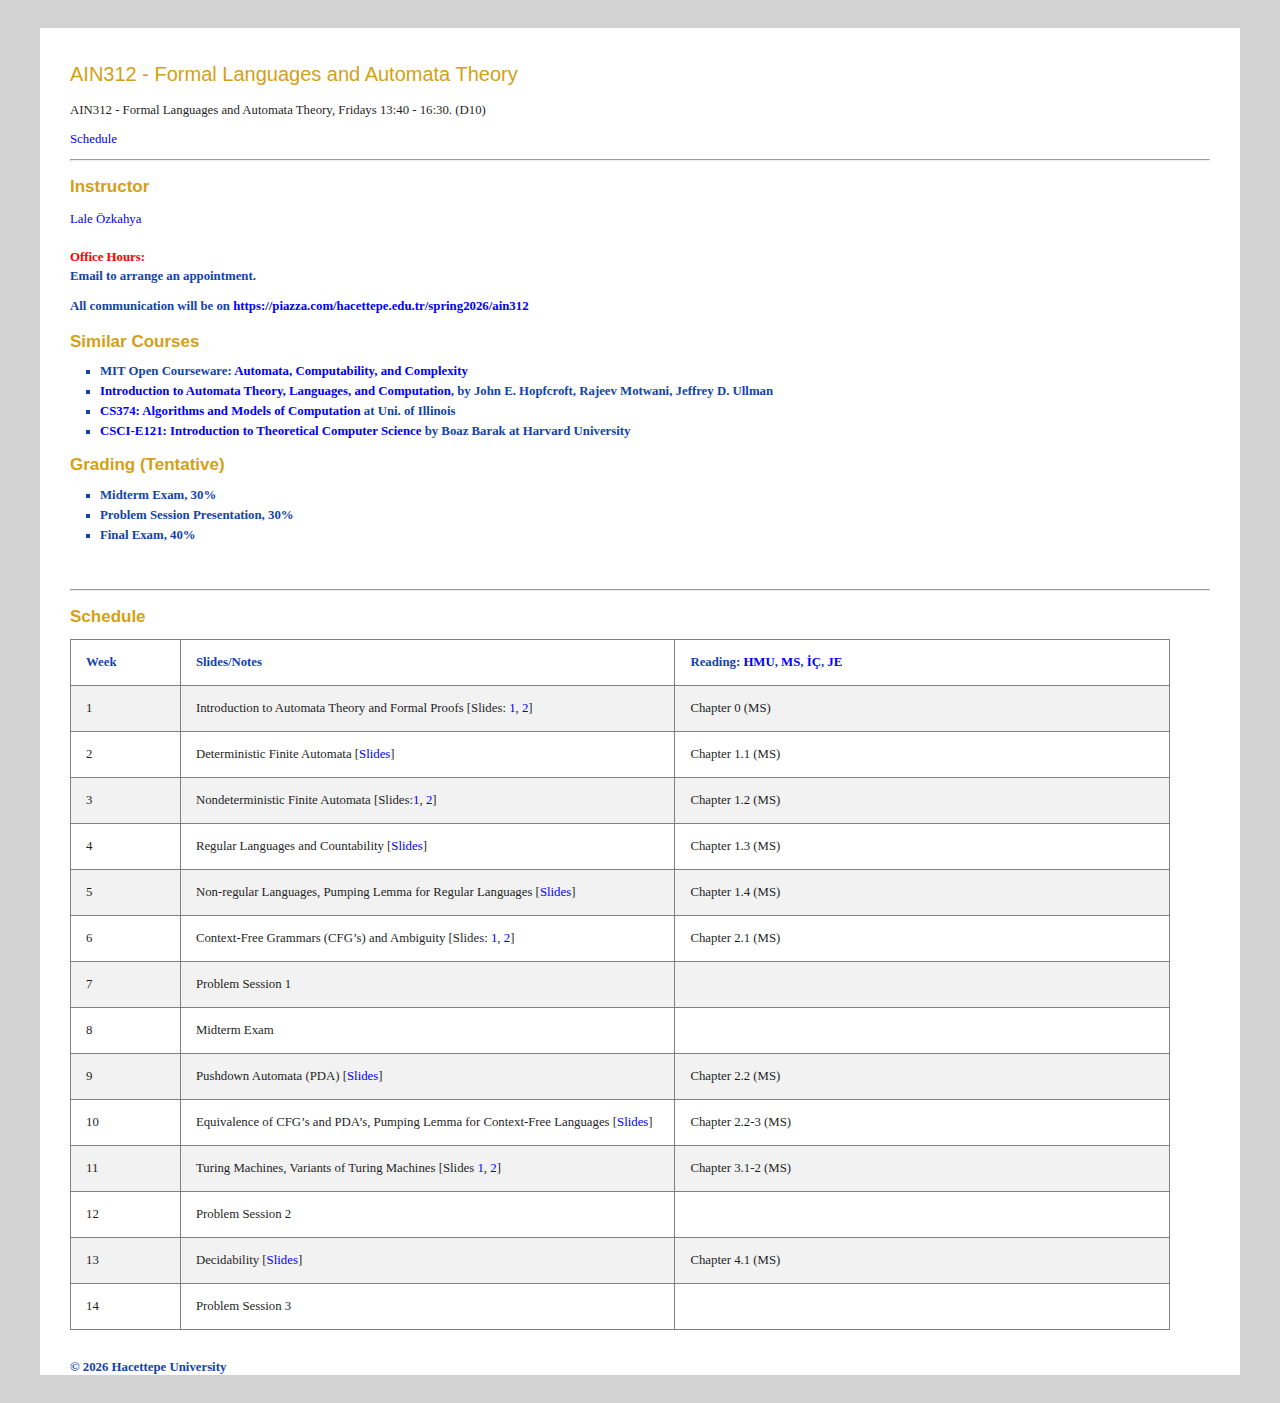
<file: teaching/ain312/index.html>
<html xmlns="http://www.w3.org/1999/xhtml" lang="en"><head><meta http-equiv="Content-Type" content="text/html; charset=UTF-8">
<link rel="icon" href="../../LO-portre.jpg">
    <meta name="generator" content="BR">
<meta name="robots" content="noindex">
<title>AIN312 Formal Languages and Automata Theory </title>
  <!-- About me (for Google) -->
   <meta name="description" content="BR.">

<script type="text/javascript">
    var sc_project=11800850; 
    var sc_invisible=1; 
    var sc_security="5a77b450"; 
    </script>
    <script type="text/javascript"
    src="https://www.statcounter.com/counter/counter.js"
    async></script>
    <noscript><div class="statcounter"><a title="Web Analytics
    Made Easy - StatCounter" href="http://statcounter.com/"
    target="_blank"><img class="statcounter"
    src="//c.statcounter.com/11800850/0/5a77b450/1/" alt="Web
    Analytics Made Easy - StatCounter"></a></div></noscript>
    <!-- End of Statcounter Code --> 
  <!-- Favicon -->
  <link href="favicon.ico" rel="shortcut icon" type="image/x-icon">
  <!-- Standard reset, fonts and grids -->
  <link rel="stylesheet" type="text/css" href="https://ozkahya.github.io/css/reset-fonts-grids.css">
  <!-- styles for the whole website -->
  <link rel="stylesheet" type="text/css" href="https://ozkahya.github.io/css/styles.css">
</head>

<!-- Start of StatCounter Code for Dreamweaver -->
<script type="text/javascript">
var sc_project=11612705; 
var sc_invisible=1; 
var sc_security="3948dda7"; 
var scJsHost = (("https:" == document.location.protocol) ?
"https://secure." : "http://www.");
</script>
<script type="text/javascript"
src="https://www.statcounter.com/counter/counter.js"
async></script>
<noscript><div class="statcounter"><a title="Web Analytics"
href="http://statcounter.com/" target="_blank"><img
class="statcounter"
src="//c.statcounter.com/11612705/0/3948dda7/1/" alt="Web
Analytics"></a></div></noscript>
<!-- End of StatCounter Code for Dreamweaver -->
<body class="yui-skin-sam hasGoogleVoiceExt" id="yahoo-com">
  <div id="doc" class="yui-t1">
 <div id="right-column">

 <br>
<h2>AIN312 - Formal Languages and Automata Theory</h2>

<p>AIN312 - Formal Languages and Automata Theory, Fridays 13:40 - 16:30. (D10) </p>
<p><a href="#schedule">Schedule</a></p>
<hr>

<h3>Instructor</h3>

<p><a href="https://ozkahya.github.io">Lale &#214zkahya</a>
<br><br>
<b>  <font color="red">Office Hours: </font><br>
Email to arrange an appointment. 
</p>
<p><b>All communication will be on 
<a href="https://piazza.com/hacettepe.edu.tr/spring2026/ain312">
https://piazza.com/hacettepe.edu.tr/spring2026/ain312</a>
</p>


 <!-- Similar Courses-->
  <h3>Similar Courses</h3>
<ul>
<li>MIT Open Courseware: 
<a href="http://ocw.mit.edu/courses/electrical-engineering-and-
computer-science/6-045j-automata-computability-and-
complexity-spring-2011/index.htm">Automata, Computability, and Complexity</a></li>
<li><a href="http://infolab.stanford.edu/~ullman/ialc.html">Introduction to Automata Theory, Languages, and Computation</a>, 
	by John E. Hopfcroft, Rajeev Motwani, Jeffrey D. Ullman</li>
  <li>
<a href="https://courses.grainger.illinois.edu/cs374al1">
CS374: Algorithms and Models of Computation</a> at Uni. of Illinois</li>
	  <li>
<a href="https://cs121.boazbarak.org/schedule/">
CSCI-E121: Introduction to Theoretical Computer Science</a> by Boaz Barak at Harvard University</li>
  </ul> 


<h3>Grading (Tentative)</h3>

<ul>
	<li>Midterm Exam, 30% </li>
        <li>Problem Session Presentation, 30% </li>
      <li>Final Exam, 40%</li>
</ul>	 
	 <br><br>

<hr>


<a name="schedule"><h3>Schedule</h3></a>

<table border=1 width="1100">
    <tr>
        <td  width="10%"><b>Week</b></td>
        <td  width="45%"><b>Slides/Notes</b></td>
        <td  width="45%"><b>Reading: 
		<a href="https://www.amazon.com/Introduction-Automata-Theory-Languages-Computation/dp/8131720470">HMU</a>, 
			<a href="https://books.google.com.tr/books/about/Introduction_to_the_Theory_of_Computatio.html?id=4J1ZMAEACAAJ&redir_esc=y">MS</a>, 
			<a href="https://web.cs.hacettepe.edu.tr/~ilyas/Courses/AIN312/">İÇ</a>, 
			<a href="https://courses.grainger.illinois.edu/cs374al1">JE</a>
	</b></td>
    </tr>

	   <tr>
        <td>1</td>
	    <td style="width: 300px;">Introduction to Automata Theory and Formal Proofs
		   [Slides: <a href="https://web.cs.hacettepe.edu.tr/~bbm205/Lectures_Rosen/week3-part2-IntroductionToProofs.pdf">1</a>,
			   <a href="../bbm402/Lectures/03Graphs.pdf">2</a>]
</td>
           <td style="width: 400px;">
		Chapter 0 (MS)    
	   </td>
    </tr>

    <tr>
        <td>2</td>
	    <td style="width: 300px;">Deterministic Finite Automata 
		   [<a href="../bbm402/Lectures/Lec2-DFAClosureProperties.pdf">Slides</a>] 
</td>
           <td style="width: 400px;">
		   Chapter 1.1 (MS) 
	   </td>
    </tr>

    <tr>
        <td>3</td>
	<td style="width: 300px;">Nondeterministic Finite Automata
	 [Slides:<a href="../bbm402/Lectures/Lec3NFAs.pdf">1</a>, <a href="../bbm402/Lectures/Lec4NFAsctd.pdf">2</a>] 
</td>
           <td style="width: 400px;"> Chapter 1.2 (MS) </td>
    </tr>
	 
  <tr>
            <td>4</td>
	<td style="width: 300px;">Regular Languages and Countability 
		[<a href="../bbm402/Lectures/Lec1-StringsLanguages.pdf">Slides</a>]</td>
           <td style="width: 400px;">Chapter 1.3 (MS) 
</td>
    </tr>

	<td>5</td>
	<td style="width: 300px;">Non-regular Languages, Pumping Lemma for Regular Languages 
		[<a href="Lec5ProveNonreg.pdf">Slides</a>]</td>
           <td style="width: 400px;">Chapter 1.4 (MS) 
</td>
    </tr>

	
		<tr>
		 	<td>6</td>
<td style="width: 300px;">Context-Free Grammars (CFG’s) and Ambiguity 
[Slides: <a href="Lec9CFG.pdf">1</a>, <a href="Lec10Forms.pdf">2</a>]</td>
           <td style="width: 400px;">Chapter 2.1 (MS) </td>
    </tr>

		<tr>
	<td>7</td>
	<td style="width: 300px;">Problem Session 1
</td>
           <td style="width: 400px;">
</td>
    </tr>

	
 <tr>	   
        <td>8</td>
       <td style="width: 300px;">Midterm Exam</td>
	</tr>	 

	<tr>
         <td>9</td>   
		<td style="width: 300px;">Pushdown Automata (PDA)
		[<a href="Lec11PushDAuto.pdf">Slides</a>]</td>
           <td style="width: 400px;">Chapter 2.2 (MS) 
</td>
    </tr>

		<tr>
 	<td>10</td>
        <td style="width: 300px;">Equivalence of CFG’s and PDA’s, Pumping Lemma for Context-Free Languages
		[<a href="Lec12PumpCfL.pdf">Slides</a>]</td>
<td style="width: 400px;">Chapter 2.2-3 (MS) 
</td>
    </tr>


		<td>11</td>
	  <td style="width: 300px;">  Turing Machines, Variants of Turing Machines 
		   [Slides 
<a href="../bbm402/Lectures/Lec5-TMs.pdf">1</a>, <a href="../bbm402/Lectures/ReadingMultiTuring.pdf">2</a></a>]  
<td style="width: 400px;">Chapter 3.1-2 (MS)
</td>
	 </tr>
	
	<tr>
	<td>12</td>
	<td style="width: 300px;">Problem Session 2
</td>
           <td style="width: 400px;">
</td>
    </tr>

	
	
	<td>13</td>
	  <td style="width: 300px;">  Decidability 
		   [<a href="../bbm402/Lectures/Lec6-decidability.pdf">Slides</a>]  
<td style="width: 400px;">Chapter 4.1 (MS) 
</td>
	 </tr>
	
	<td>14</td>
	<td style="width: 300px;">Problem Session 3
           <td style="width: 400px;"></td>
    </tr>
</table>
	
		 
<br>
<br>
© 2026 Hacettepe University

</body></html>
</file>
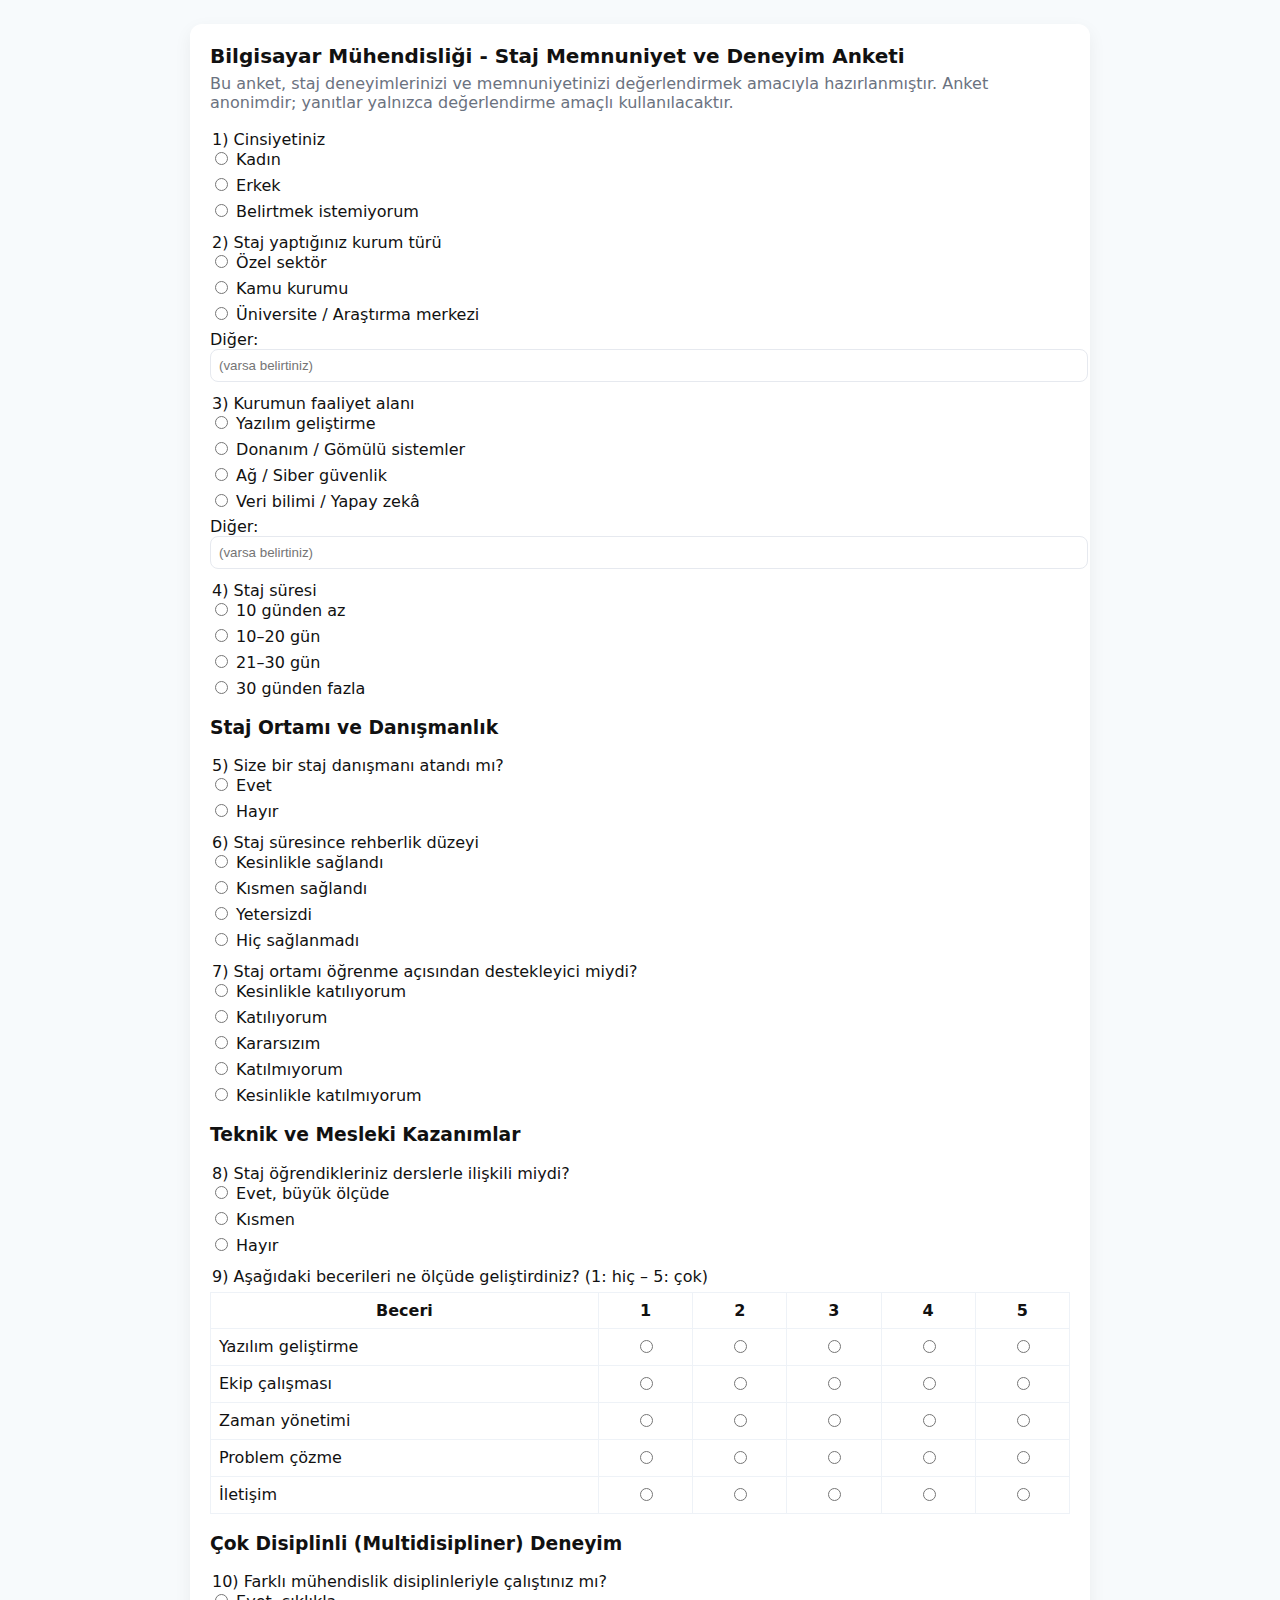
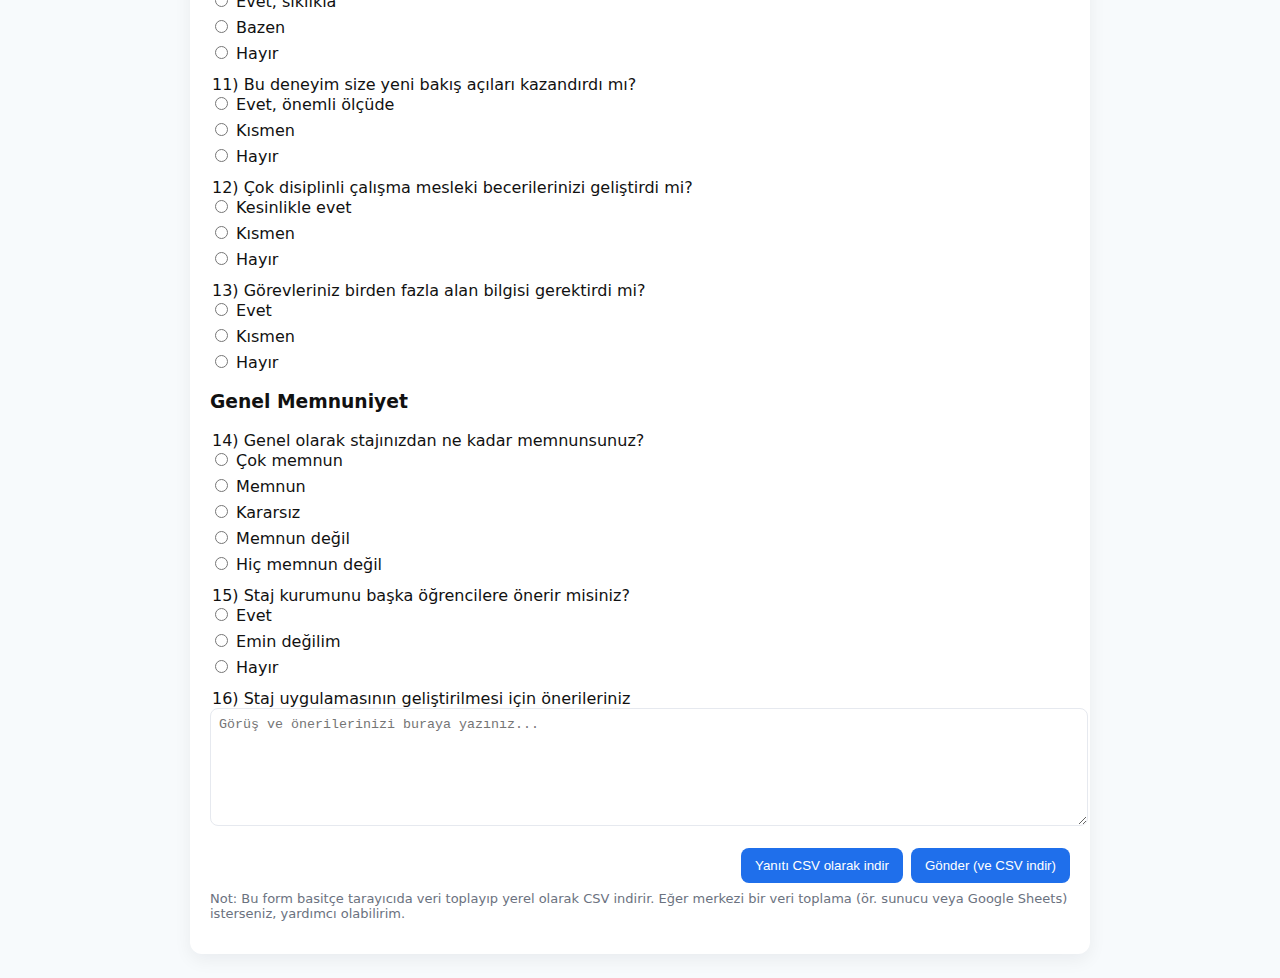
<file: anket.html>
<!doctype html>
<html lang="tr">
<head>
  <meta charset="utf-8">
  <meta name="viewport" content="width=device-width,initial-scale=1">
  <title>Bilgisayar Mühendisliği - Staj Memnuniyet Anketi</title>
  <style>
    :root{--bg:#f7fafc;--card:#ffffff;--accent:#1f6feb;--muted:#6b7280}
    body{font-family:Inter,ui-sans-serif,system-ui,-apple-system,"Segoe UI",Roboto,"Helvetica Neue",Arial; background:var(--bg);margin:0;padding:24px;color:#111}
    .container{max-width:900px;margin:0 auto}
    .card{background:var(--card);border-radius:12px;padding:20px;box-shadow:0 6px 18px rgba(15,23,42,0.06)}
    h1{margin:0 0 6px;font-size:20px}
    p.lead{margin:0 0 18px;color:var(--muted)}
    fieldset{border:0;padding:0;margin:12px 0}
    .section{margin-top:18px}
    label.question{display:block;font-weight:600;margin-bottom:6px}
    .row{display:flex;gap:12px;flex-wrap:wrap}
    .col{flex:1;min-width:180px}
    .radio-group, .checkbox-group{display:flex;flex-direction:column;gap:6px}
    select,input[type="text"],textarea{width:100%;padding:8px;border-radius:8px;border:1px solid #e6e9ef}
    textarea{min-height:100px}
    .grid-table{width:100%;border-collapse:collapse;margin-top:6px}
    .grid-table th,.grid-table td{border:1px solid #eef2f7;padding:8px;text-align:center}
    .controls{display:flex;gap:8px;justify-content:flex-end;margin-top:18px}
    button{background:var(--accent);color:#fff;border:0;padding:10px 14px;border-radius:8px;cursor:pointer}
    button.secondary{background:#f3f4f6;color:#111}
    .note{font-size:13px;color:var(--muted);margin-top:8px}
    .thankyou{display:none;padding:12px;border-radius:8px;background:#ecfffa;color:#065f46;margin-top:12px}
    @media (max-width:640px){.row{flex-direction:column}}
  </style>
</head>
<body>
  <div class="container">
    <div class="card">
      <h1>Bilgisayar Mühendisliği - Staj Memnuniyet ve Deneyim Anketi</h1>
      <p class="lead">Bu anket, staj deneyimlerinizi ve memnuniyetinizi değerlendirmek amacıyla hazırlanmıştır. Anket anonimdir; yanıtlar yalnızca değerlendirme amaçlı kullanılacaktır.</p>

      <form id="survey">

        <section class="section">
          <fieldset>
            <legend class="question">1) Cinsiyetiniz</legend>
            <div class="radio-group">
              <label><input type="radio" name="cinsiyet" value="Kadin"> Kadın</label>
              <label><input type="radio" name="cinsiyet" value="Erkek"> Erkek</label>
              <label><input type="radio" name="cinsiyet" value="Belirtmek istemiyorum"> Belirtmek istemiyorum</label>
            </div>
          </fieldset>

          <fieldset>
            <legend class="question">2) Staj yaptığınız kurum türü</legend>
            <div class="radio-group">
              <label><input type="radio" name="kurum_turu" value="Ozel sektor"> Özel sektör</label>
              <label><input type="radio" name="kurum_turu" value="Kamu kurumu"> Kamu kurumu</label>
              <label><input type="radio" name="kurum_turu" value="Universite/Araştirma merkezi"> Üniversite / Araştırma merkezi</label>
              <label>Diğer: <input type="text" name="kurum_turu_diger" placeholder="(varsa belirtiniz)"></label>
            </div>
          </fieldset>

          <fieldset>
            <legend class="question">3) Kurumun faaliyet alanı</legend>
            <div class="radio-group">
              <label><input type="radio" name="faaliyet" value="Yazilim gelistirme"> Yazılım geliştirme</label>
              <label><input type="radio" name="faaliyet" value="Donanim/Gomulu"> Donanım / Gömülü sistemler</label>
              <label><input type="radio" name="faaliyet" value="Ag/Siber guvenlik"> Ağ / Siber güvenlik</label>
              <label><input type="radio" name="faaliyet" value="Veri bilimi/Yapay zeka"> Veri bilimi / Yapay zekâ</label>
              <label>Diğer: <input type="text" name="faaliyet_diger" placeholder="(varsa belirtiniz)"></label>
            </div>
          </fieldset>

          <fieldset>
            <legend class="question">4) Staj süresi</legend>
            <div class="radio-group">
              <label><input type="radio" name="suresi" value="10 gunden az"> 10 günden az</label>
              <label><input type="radio" name="suresi" value="10-20 gun"> 10–20 gün</label>
              <label><input type="radio" name="suresi" value="21-30 gun"> 21–30 gün</label>
              <label><input type="radio" name="suresi" value="30 gunden fazla"> 30 günden fazla</label>
            </div>
          </fieldset>
        </section>

        <section class="section">
          <h3>Staj Ortamı ve Danışmanlık</h3>
          <fieldset>
            <legend class="question">5) Size bir staj danışmanı atandı mı?</legend>
            <div class="radio-group">
              <label><input type="radio" name="danisman" value="Evet"> Evet</label>
              <label><input type="radio" name="danisman" value="Hayir"> Hayır</label>
            </div>
          </fieldset>

          <fieldset>
            <legend class="question">6) Staj süresince rehberlik düzeyi</legend>
            <div class="radio-group">
              <label><input type="radio" name="rehberlik" value="Kesinlikle saglandi"> Kesinlikle sağlandı</label>
              <label><input type="radio" name="rehberlik" value="Kismen saglandi"> Kısmen sağlandı</label>
              <label><input type="radio" name="rehberlik" value="Yetersizdi"> Yetersizdi</label>
              <label><input type="radio" name="rehberlik" value="Hic saglanmadi"> Hiç sağlanmadı</label>
            </div>
          </fieldset>

          <fieldset>
            <legend class="question">7) Staj ortamı öğrenme açısından destekleyici miydi?</legend>
            <div class="radio-group">
              <label><input type="radio" name="destek" value="Kesinlikle katiliyorum"> Kesinlikle katılıyorum</label>
              <label><input type="radio" name="destek" value="Katiliyorum"> Katılıyorum</label>
              <label><input type="radio" name="destek" value="Kararsizim"> Kararsızım</label>
              <label><input type="radio" name="destek" value="Katilmiyorum"> Katılmıyorum</label>
              <label><input type="radio" name="destek" value="Kesinlikle katilmiyorum"> Kesinlikle katılmıyorum</label>
            </div>
          </fieldset>
        </section>

        <section class="section">
          <h3>Teknik ve Mesleki Kazanımlar</h3>

          <fieldset>
            <legend class="question">8) Staj öğrendikleriniz derslerle ilişkili miydi?</legend>
            <div class="radio-group">
              <label><input type="radio" name="iliski" value="Evet, buyuk olcude"> Evet, büyük ölçüde</label>
              <label><input type="radio" name="iliski" value="Kismen"> Kısmen</label>
              <label><input type="radio" name="iliski" value="Hayir"> Hayır</label>
            </div>
          </fieldset>

          <fieldset>
            <legend class="question">9) Aşağıdaki becerileri ne ölçüde geliştirdiniz? (1: hiç – 5: çok)</legend>
            <table class="grid-table">
              <thead>
                <tr>
                  <th>Beceri</th>
                  <th>1</th>
                  <th>2</th>
                  <th>3</th>
                  <th>4</th>
                  <th>5</th>
                </tr>
              </thead>
              <tbody>
                <tr>
                  <td style="text-align:left;padding-left:8px">Yazılım geliştirme</td>
                  <td><input type="radio" name="yazilim" value="1"></td>
                  <td><input type="radio" name="yazilim" value="2"></td>
                  <td><input type="radio" name="yazilim" value="3"></td>
                  <td><input type="radio" name="yazilim" value="4"></td>
                  <td><input type="radio" name="yazilim" value="5"></td>
                </tr>
                <tr>
                  <td style="text-align:left;padding-left:8px">Ekip çalışması</td>
                  <td><input type="radio" name="ekip" value="1"></td>
                  <td><input type="radio" name="ekip" value="2"></td>
                  <td><input type="radio" name="ekip" value="3"></td>
                  <td><input type="radio" name="ekip" value="4"></td>
                  <td><input type="radio" name="ekip" value="5"></td>
                </tr>
                <tr>
                  <td style="text-align:left;padding-left:8px">Zaman yönetimi</td>
                  <td><input type="radio" name="zaman" value="1"></td>
                  <td><input type="radio" name="zaman" value="2"></td>
                  <td><input type="radio" name="zaman" value="3"></td>
                  <td><input type="radio" name="zaman" value="4"></td>
                  <td><input type="radio" name="zaman" value="5"></td>
                </tr>
                <tr>
                  <td style="text-align:left;padding-left:8px">Problem çözme</td>
                  <td><input type="radio" name="problem" value="1"></td>
                  <td><input type="radio" name="problem" value="2"></td>
                  <td><input type="radio" name="problem" value="3"></td>
                  <td><input type="radio" name="problem" value="4"></td>
                  <td><input type="radio" name="problem" value="5"></td>
                </tr>
                <tr>
                  <td style="text-align:left;padding-left:8px">İletişim</td>
                  <td><input type="radio" name="iletisim" value="1"></td>
                  <td><input type="radio" name="iletisim" value="2"></td>
                  <td><input type="radio" name="iletisim" value="3"></td>
                  <td><input type="radio" name="iletisim" value="4"></td>
                  <td><input type="radio" name="iletisim" value="5"></td>
                </tr>
              </tbody>
            </table>
          </fieldset>
        </section>

        <section class="section">
          <h3>Çok Disiplinli (Multidisipliner) Deneyim</h3>

          <fieldset>
            <legend class="question">10) Farklı mühendislik disiplinleriyle çalıştınız mı?</legend>
            <div class="radio-group">
              <label><input type="radio" name="multidisiplin" value="Evet, siklikla"> Evet, sıklıkla</label>
              <label><input type="radio" name="multidisiplin" value="Bazen"> Bazen</label>
              <label><input type="radio" name="multidisiplin" value="Hayir"> Hayır</label>
            </div>
          </fieldset>

          <fieldset>
            <legend class="question">11) Bu deneyim size yeni bakış açıları kazandırdı mı?</legend>
            <div class="radio-group">
              <label><input type="radio" name="bakis" value="Evet, onemli olcude"> Evet, önemli ölçüde</label>
              <label><input type="radio" name="bakis" value="Kismen"> Kısmen</label>
              <label><input type="radio" name="bakis" value="Hayir"> Hayır</label>
            </div>
          </fieldset>

          <fieldset>
            <legend class="question">12) Çok disiplinli çalışma mesleki becerilerinizi geliştirdi mi?</legend>
            <div class="radio-group">
              <label><input type="radio" name="beceri" value="Kesinlikle evet"> Kesinlikle evet</label>
              <label><input type="radio" name="beceri" value="Kismen"> Kısmen</label>
              <label><input type="radio" name="beceri" value="Hayir"> Hayır</label>
            </div>
          </fieldset>

          <fieldset>
            <legend class="question">13) Görevleriniz birden fazla alan bilgisi gerektirdi mi?</legend>
            <div class="radio-group">
              <label><input type="radio" name="gorevler" value="Evet"> Evet</label>
              <label><input type="radio" name="gorevler" value="Kismen"> Kısmen</label>
              <label><input type="radio" name="gorevler" value="Hayir"> Hayır</label>
            </div>
          </fieldset>
        </section>

        <section class="section">
          <h3>Genel Memnuniyet</h3>

          <fieldset>
            <legend class="question">14) Genel olarak stajınızdan ne kadar memnunsunuz?</legend>
            <div class="radio-group">
              <label><input type="radio" name="memnuniyet" value="Cok memnun"> Çok memnun</label>
              <label><input type="radio" name="memnuniyet" value="Memnun"> Memnun</label>
              <label><input type="radio" name="memnuniyet" value="Kararsiz"> Kararsız</label>
              <label><input type="radio" name="memnuniyet" value="Memnun degil"> Memnun değil</label>
              <label><input type="radio" name="memnuniyet" value="Hic memnun degil"> Hiç memnun değil</label>
            </div>
          </fieldset>

          <fieldset>
            <legend class="question">15) Staj kurumunu başka öğrencilere önerir misiniz?</legend>
            <div class="radio-group">
              <label><input type="radio" name="onerir" value="Evet"> Evet</label>
              <label><input type="radio" name="onerir" value="Emin degilim"> Emin değilim</label>
              <label><input type="radio" name="onerir" value="Hayir"> Hayır</label>
            </div>
          </fieldset>

          <fieldset>
            <legend class="question">16) Staj uygulamasının geliştirilmesi için önerileriniz</legend>
            <textarea name="oneriler" placeholder="Görüş ve önerilerinizi buraya yazınız..."></textarea>
          </fieldset>

        </section>

        <div class="controls">
          <button type="button" id="downloadCsv">Yanıtı CSV olarak indir</button>
          <button type="submit">Gönder (ve CSV indir)</button>
        </div>

        <div class="thankyou" id="thankyou">Teşekkürler! Yanıtınız kaydedildi (tarayıcınıza indirildi).</div>
      </form>

      <p class="note">Not: Bu form basitçe tarayıcıda veri toplayıp yerel olarak CSV indirir. Eğer merkezi bir veri toplama (ör. sunucu veya Google Sheets) isterseniz, yardımcı olabilirim.</p>
    </div>
  </div>

<script>
  function formDataToObject(fd){
    const obj = {};
    for(const [k,v] of fd.entries()){
      // for multiple same-name fields (not used here) you could handle arrays
      obj[k]=v;
    }
    return obj;
  }

  function toCSV(row){
    const escape = s => '"'+String(s).replace(/"/g,'""')+'"';
    const keys = Object.keys(row);
    const vals = keys.map(k=>escape(row[k] ?? ''));
    return keys.join(',')+"\n"+vals.join(',');
  }

  function download(filename, content){
    const blob = new Blob([content], {type: 'text/csv;charset=utf-8;'});
    const url = URL.createObjectURL(blob);
    const a = document.createElement('a');
    a.href = url; a.download = filename; document.body.appendChild(a); a.click(); a.remove();
    setTimeout(()=>URL.revokeObjectURL(url),1000);
  }

  document.getElementById('survey').addEventListener('submit', function(e){
    e.preventDefault();
    const fd = new FormData(e.target);
    const data = formDataToObject(fd);
    // ensure ordering of columns (nice-to-have)
    const order = [
      'cinsiyet','kurum_turu','kurum_turu_diger','faaliyet','faaliyet_diger','suresi',
      'danisman','rehberlik','destek','iliski','yazilim','ekip','zaman','problem','iletisim',
      'multidisiplin','bakis','beceri','gorevler','memnuniyet','onerir','oneriler'
    ];
    const ordered = {};
    order.forEach(k=>ordered[k]=data[k]??'');

    const csv = toCSV(ordered);
    const filename = 'staj_anketi_'+(new Date()).toISOString().slice(0,19).replace(/[:T]/g,'-')+'.csv';
    download(filename,csv);
    document.getElementById('thankyou').style.display='block';
    // optionally reset: e.target.reset();
  });

  document.getElementById('downloadCsv').addEventListener('click', function(){
    const fd = new FormData(document.getElementById('survey'));
    const data = formDataToObject(fd);
    const filename = 'staj_anketi_preview_'+(new Date()).toISOString().slice(0,19).replace(/[:T]/g,'-')+'.csv';
    const order = [
      'cinsiyet','kurum_turu','kurum_turu_diger','faaliyet','faaliyet_diger','suresi',
      'danisman','rehberlik','destek','iliski','yazilim','ekip','zaman','problem','iletisim',
      'multidisiplin','bakis','beceri','gorevler','memnuniyet','onerir','oneriler'
    ];
    const ordered = {};
    order.forEach(k=>ordered[k]=data[k]??'');
    const csv = toCSV(ordered);
    download(filename,csv);
    alert('CSV hazırlandı ve indirildi.');
  });
</script>
</body>
</html>
</file>
